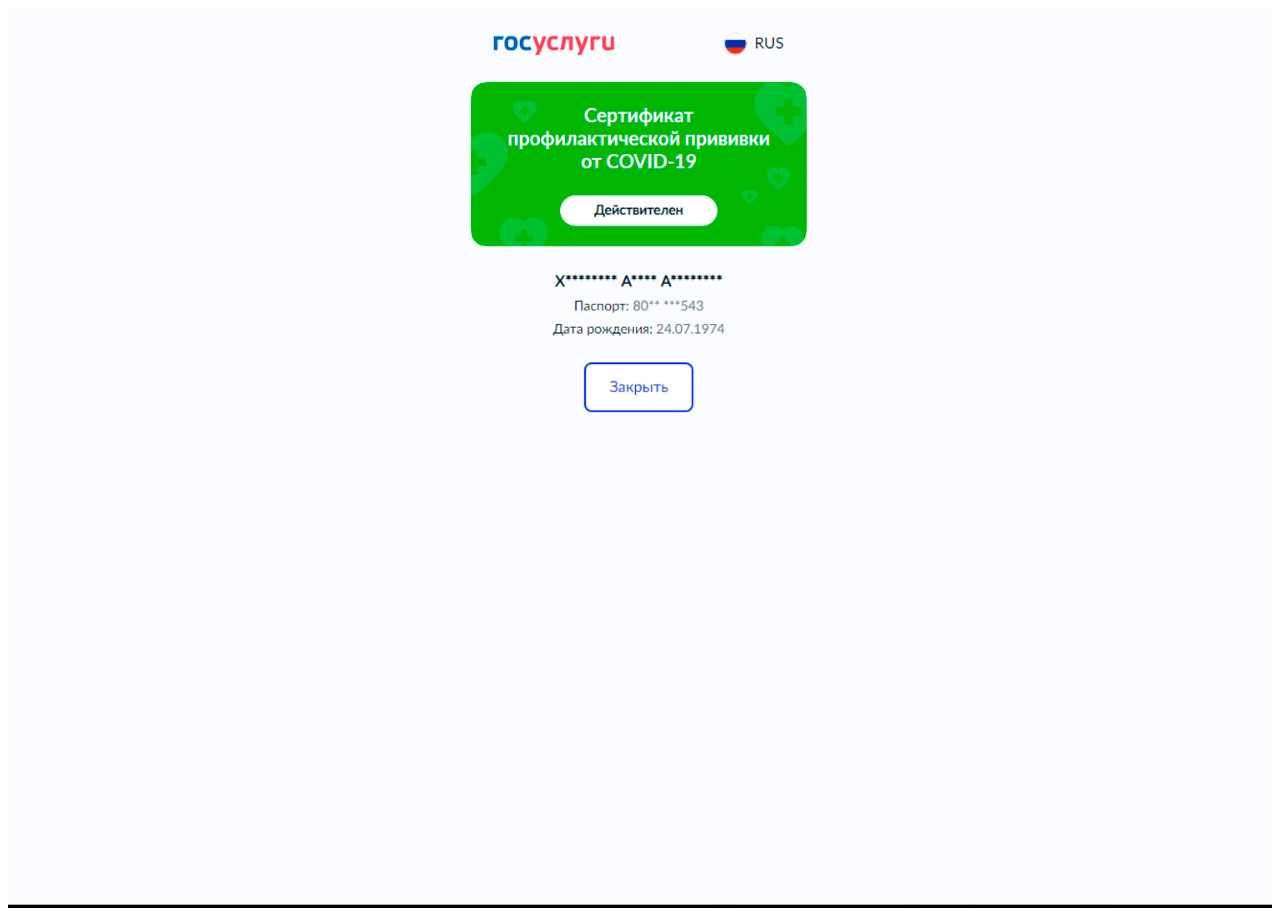
<file: index.html>
<!doctype html>
<html>
    <head>
        <meta charset="utf-8">
		<link rel="stylesheet" href="style.css">
        <title>gosuslugi.ru</title>
    </head>
    <body>
	
        <div class="intro">
		
           
            
        </div>
    </body>
</html>
</file>
<file: style.css>
body{

}
.intro{
margin: 0 auto;
width: 100%;
height: 100vh;
background:
url("../uslugi.jpg") center no-repeat;
-webkit-background-size: cover;
background-size: cover;
}
</file>
